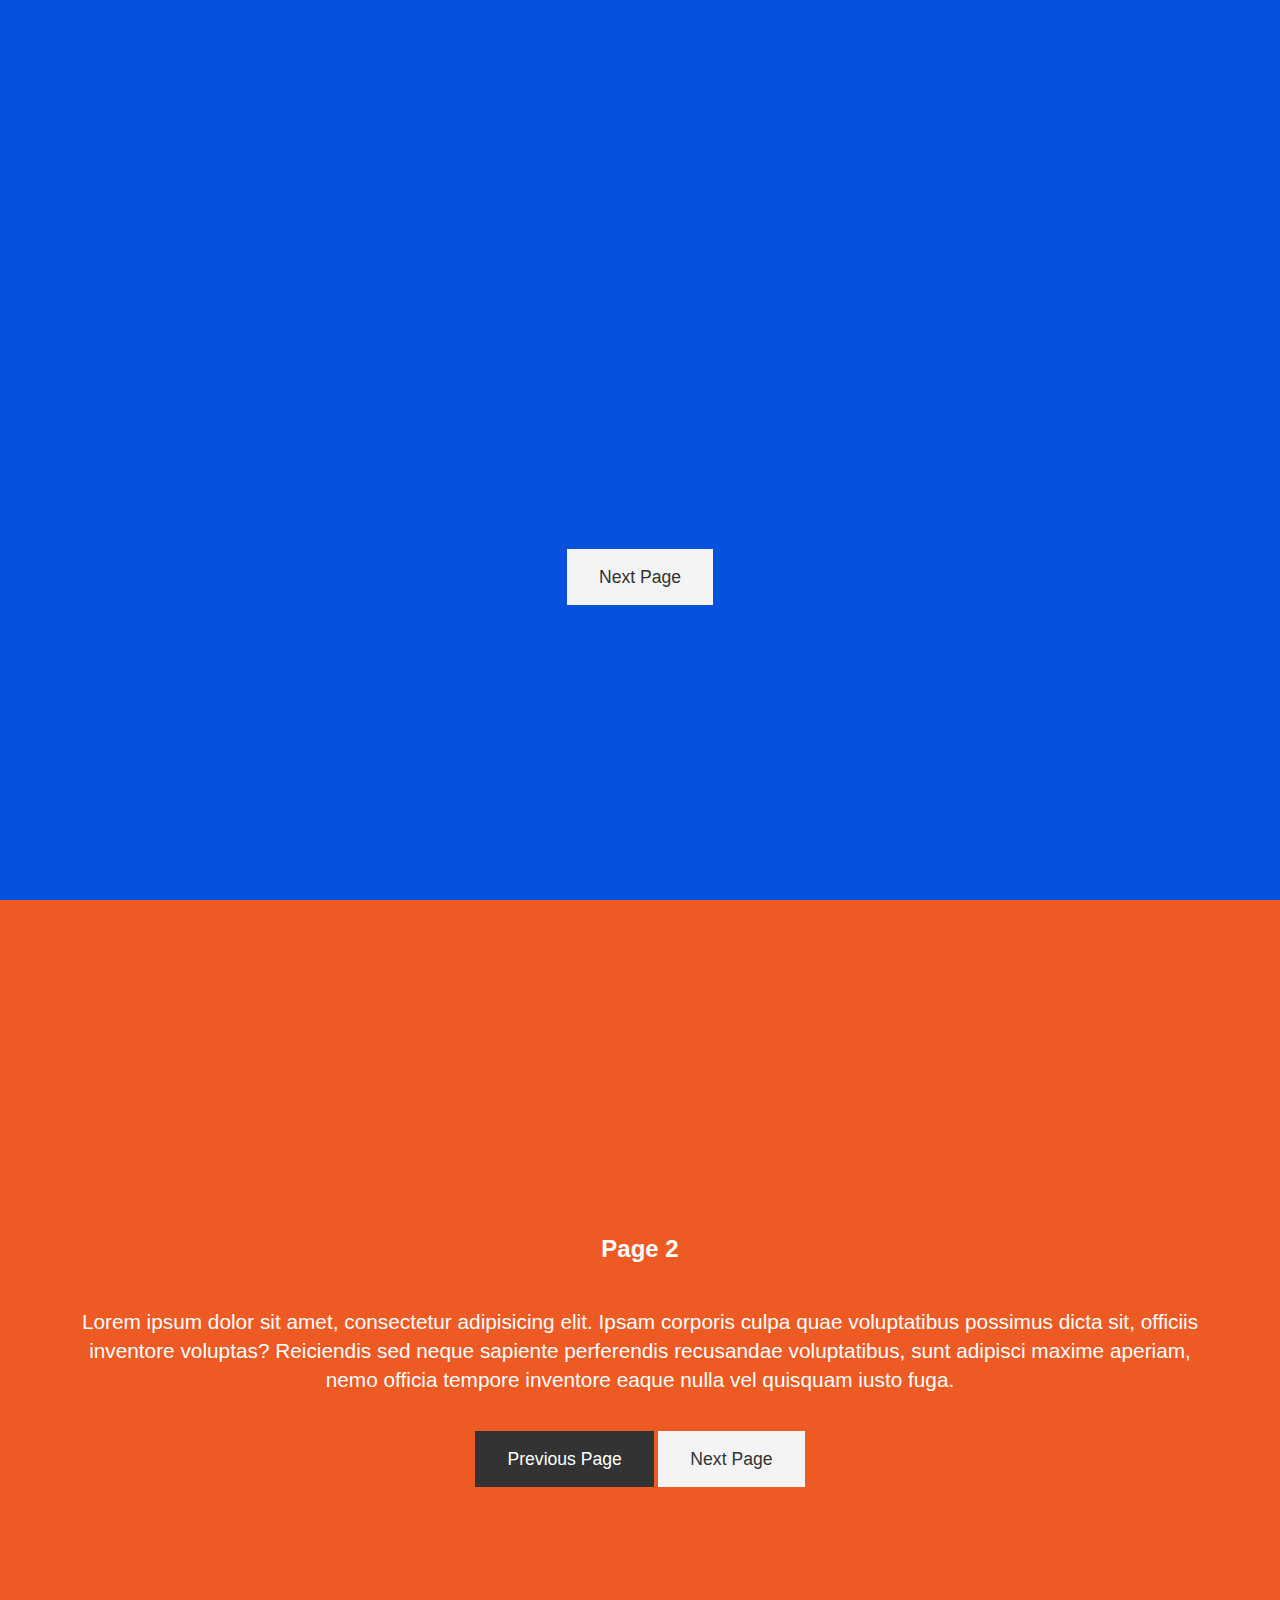
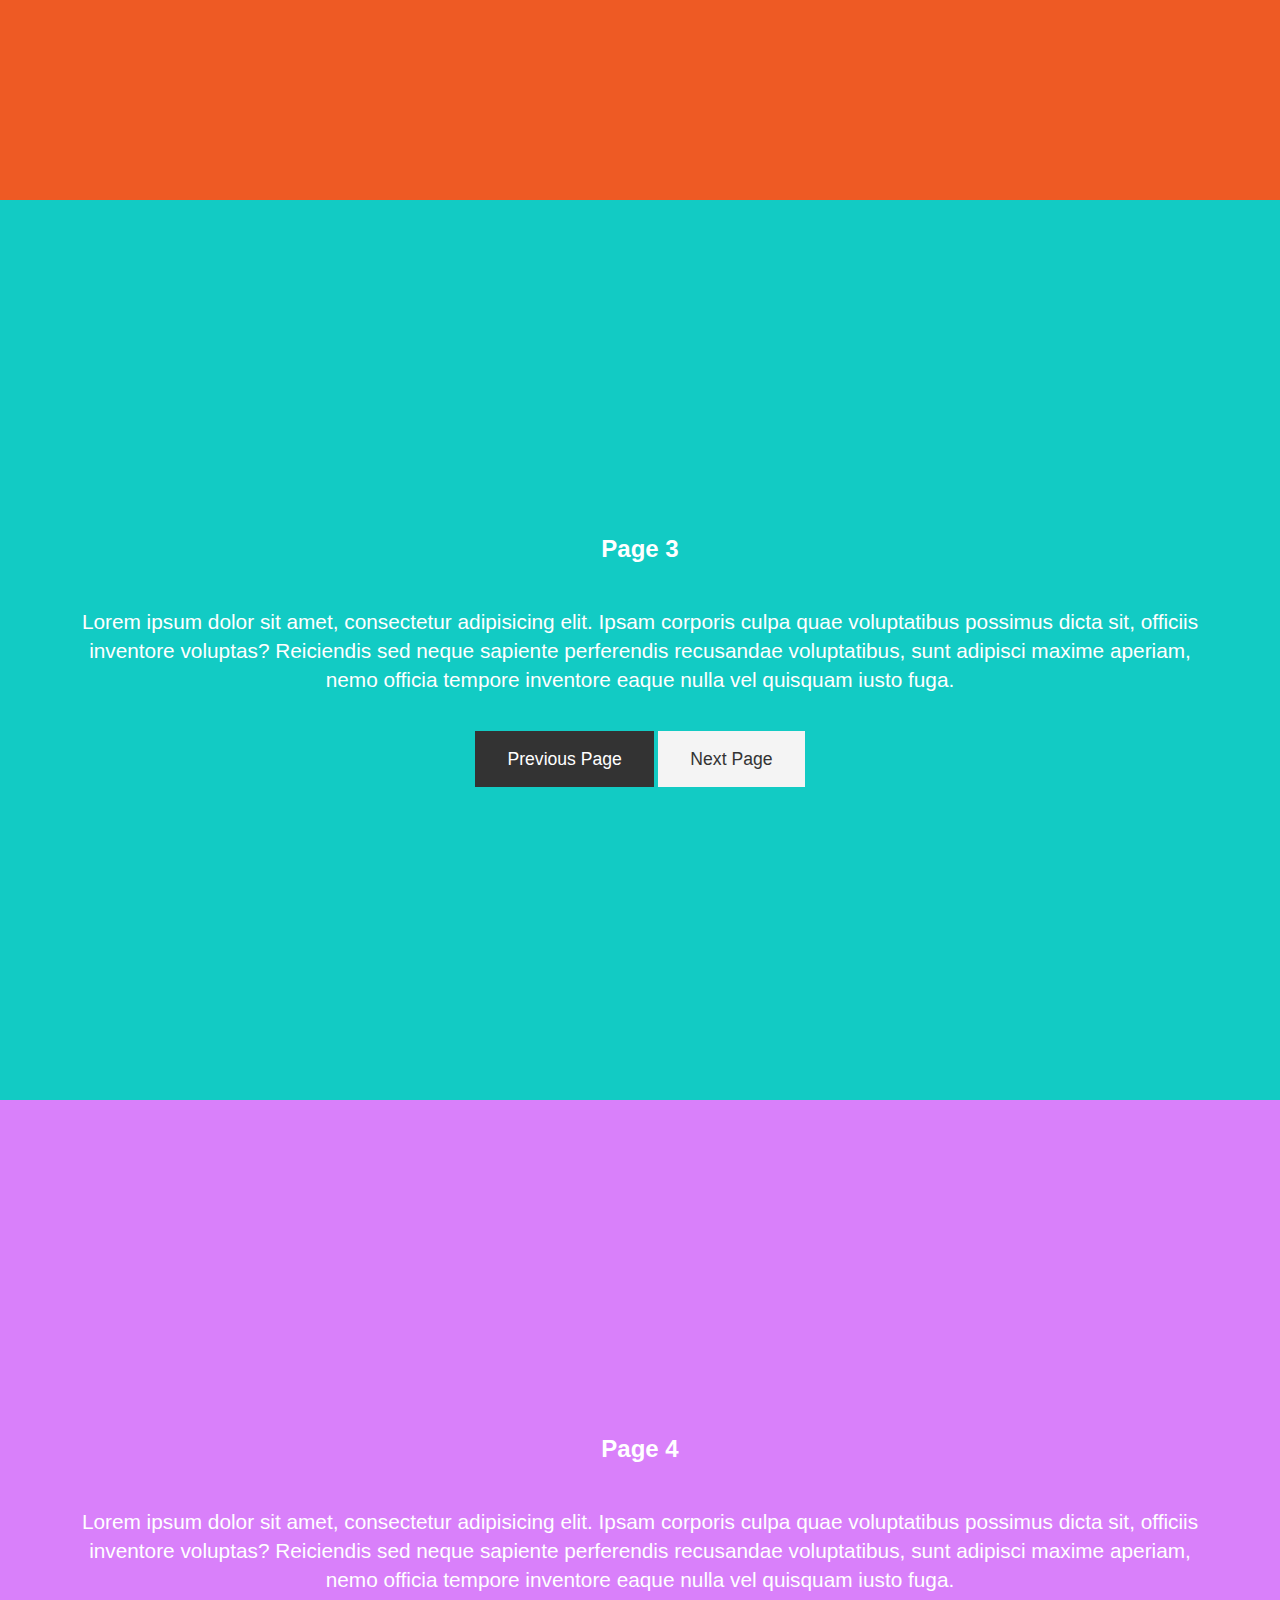
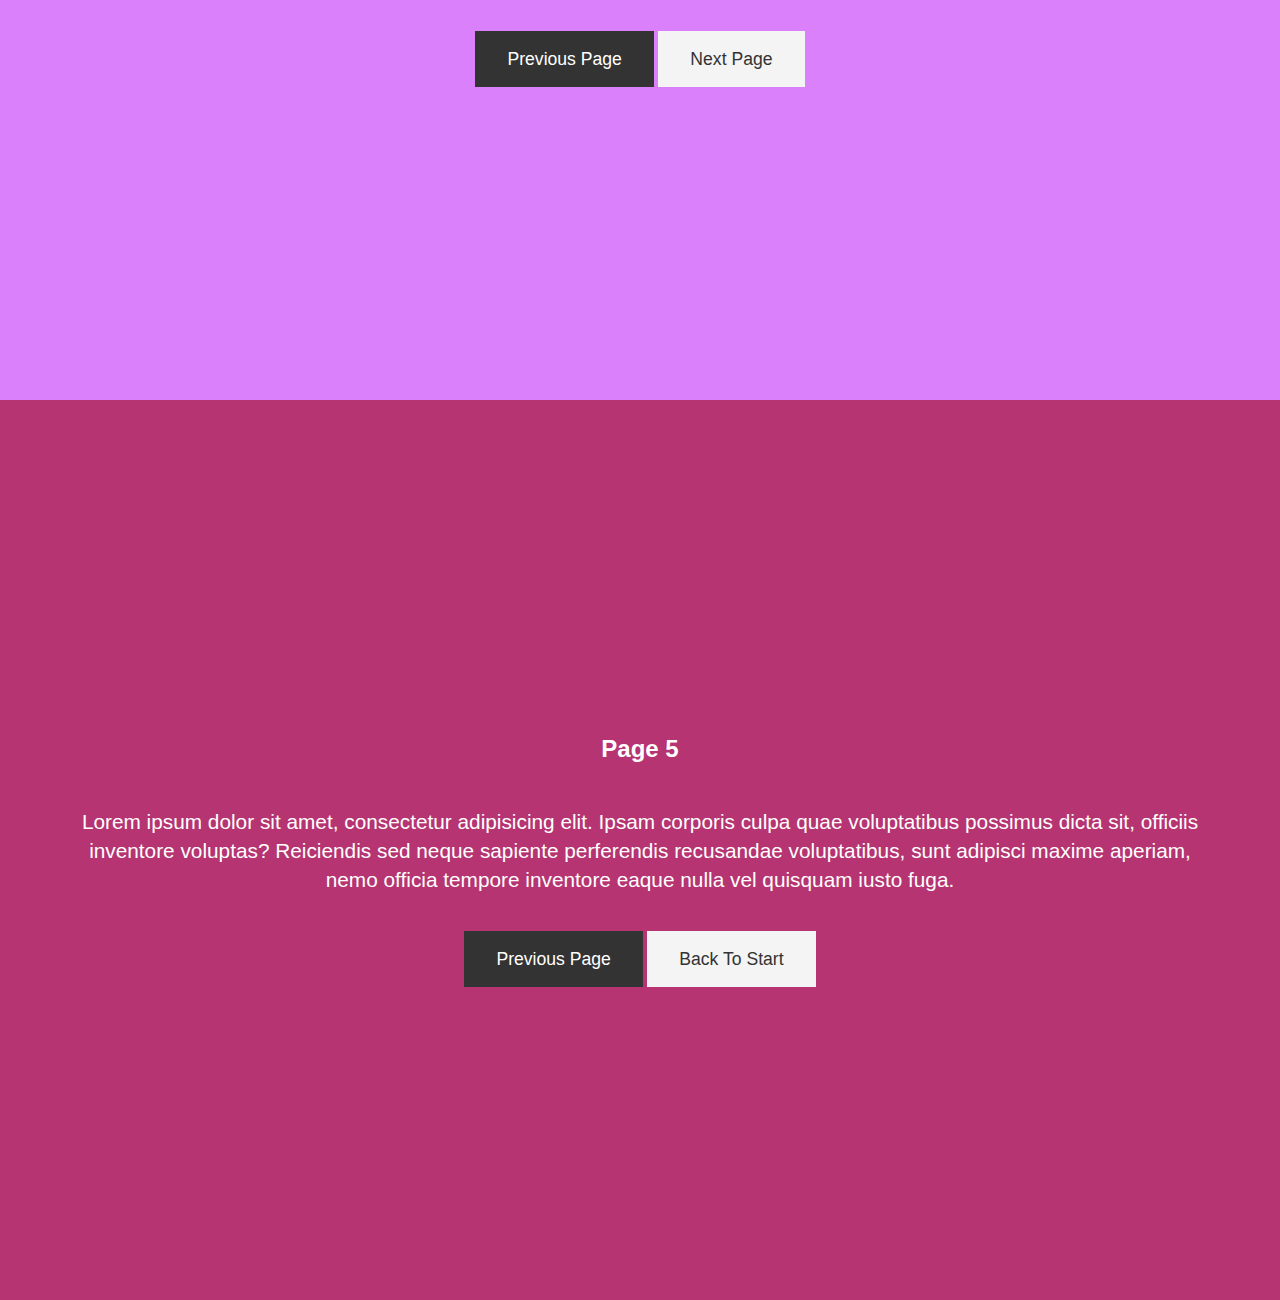
<file: My Presentation Website/index.html>
<!DOCTYPE html>
<html lang="en">
<head>
    <meta charset="UTF-8">
    <meta http-equiv="X-UA-Compatible" content="IE=edge">
    <meta name="viewport" content="width=device-width, initial-scale=1.0">
    <link rel="stylesheet" href="style.css">
    <link rel="stylesheet" href="https://use.fontawesome.com/releases/v5.15.3/css/all.css" integrity="sha384-SZXxX4whJ79/gErwcOYf+zWLeJdY/qpuqC4cAa9rOGUstPomtqpuNWT9wdPEn2fk" crossorigin="anonymous">
    <title>My Presentation Website</title>
</head>
<body>
    <!-- Page 1 - Intro -->
    <section id="page-1" class="page">
        <h1>Welcome To My Presentation</h1>
        <p>Lorem ipsum dolor sit amet, consectetur adipisicing elit. Ipsam corporis culpa quae voluptatibus possimus dicta sit, officiis inventore voluptas? Reiciendis sed neque sapiente perferendis recusandae voluptatibus, sunt adipisci maxime aperiam, nemo officia tempore inventore eaque nulla vel quisquam iusto fuga.</p>
        <div>
            <a href="#page-2" class="btn">
                Next Page <i class="fas fa-arrow-circle-down"></i>
            </a>
        </div>
    </section>

    <!-- Page 2 -->
    <section id="page-2" class="page">
        <h2>Page 2</h2>
        <p>Lorem ipsum dolor sit amet, consectetur adipisicing elit. Ipsam corporis culpa quae voluptatibus possimus dicta sit, officiis inventore voluptas? Reiciendis sed neque sapiente perferendis recusandae voluptatibus, sunt adipisci maxime aperiam, nemo officia tempore inventore eaque nulla vel quisquam iusto fuga.</p>
        <div>
            <a href="#page-1" class="btn btn-dark">
                Previous Page <i class="fas fa-arrow-circle-up"></i>
            </a>
            <a href="#page-3" class="btn">
                Next Page <i class="fas fa-arrow-circle-down"></i>
            </a>
        </div>
    </section>

    <!-- Page 3 -->
    <section id="page-3" class="page">
        <h2>Page 3</h2>
        <p>Lorem ipsum dolor sit amet, consectetur adipisicing elit. Ipsam corporis culpa quae voluptatibus possimus dicta sit, officiis inventore voluptas? Reiciendis sed neque sapiente perferendis recusandae voluptatibus, sunt adipisci maxime aperiam, nemo officia tempore inventore eaque nulla vel quisquam iusto fuga.</p>
        <div>
            <a href="#page-2" class="btn btn-dark">
                Previous Page <i class="fas fa-arrow-circle-up"></i>
            </a>
            <a href="#page-4" class="btn">
                Next Page <i class="fas fa-arrow-circle-down"></i>
            </a>
        </div>
    </section>

    <!-- Page 4 -->
    <section id="page-4" class="page">
        <h2>Page 4</h2>
        <p>Lorem ipsum dolor sit amet, consectetur adipisicing elit. Ipsam corporis culpa quae voluptatibus possimus dicta sit, officiis inventore voluptas? Reiciendis sed neque sapiente perferendis recusandae voluptatibus, sunt adipisci maxime aperiam, nemo officia tempore inventore eaque nulla vel quisquam iusto fuga.</p>
        <div>
            <a href="#page-3" class="btn btn-dark">
                Previous Page <i class="fas fa-arrow-circle-up"></i>
            </a>
            <a href="#page-5" class="btn">
                Next Page <i class="fas fa-arrow-circle-down"></i>
            </a>
        </div>
    </section>

    <!-- Page 5 -->
    <section id="page-5" class="page">
        <h2>Page 5</h2>
        <p>Lorem ipsum dolor sit amet, consectetur adipisicing elit. Ipsam corporis culpa quae voluptatibus possimus dicta sit, officiis inventore voluptas? Reiciendis sed neque sapiente perferendis recusandae voluptatibus, sunt adipisci maxime aperiam, nemo officia tempore inventore eaque nulla vel quisquam iusto fuga.</p>
        <div>
            <a href="#page-4" class="btn btn-dark">
                Previous Page <i class="fas fa-arrow-circle-up"></i>
            </a>
            <a href="#page-1" class="btn">
                Back To Start <i class="fas fa-arrow-circle-up"></i>
            </a>
        </div>
    </section>

<!-- Smooth Scrolling @BT -->

    <!-- <script
  src="https://code.jquery.com/jquery-3.3.1.min.js"
  integrity="sha256-FgpCb/KJQlLNfOu91ta32o/NMZxltwRo8QtmkMRdAu8="
  crossorigin="anonymous"></script> -->

  <!-- <script>
    // Smooth Scrolling
    $('.btn').on('click', function(event) {
        if (this.hash !== '') {
          event.preventDefault();
          const hash = this.hash;
          $('html, body').animate(
            {
              scrollTop: $(hash).offset().top
            },
            800
          );
        }
      });
  </script> -->
</body>
</html>
</file>
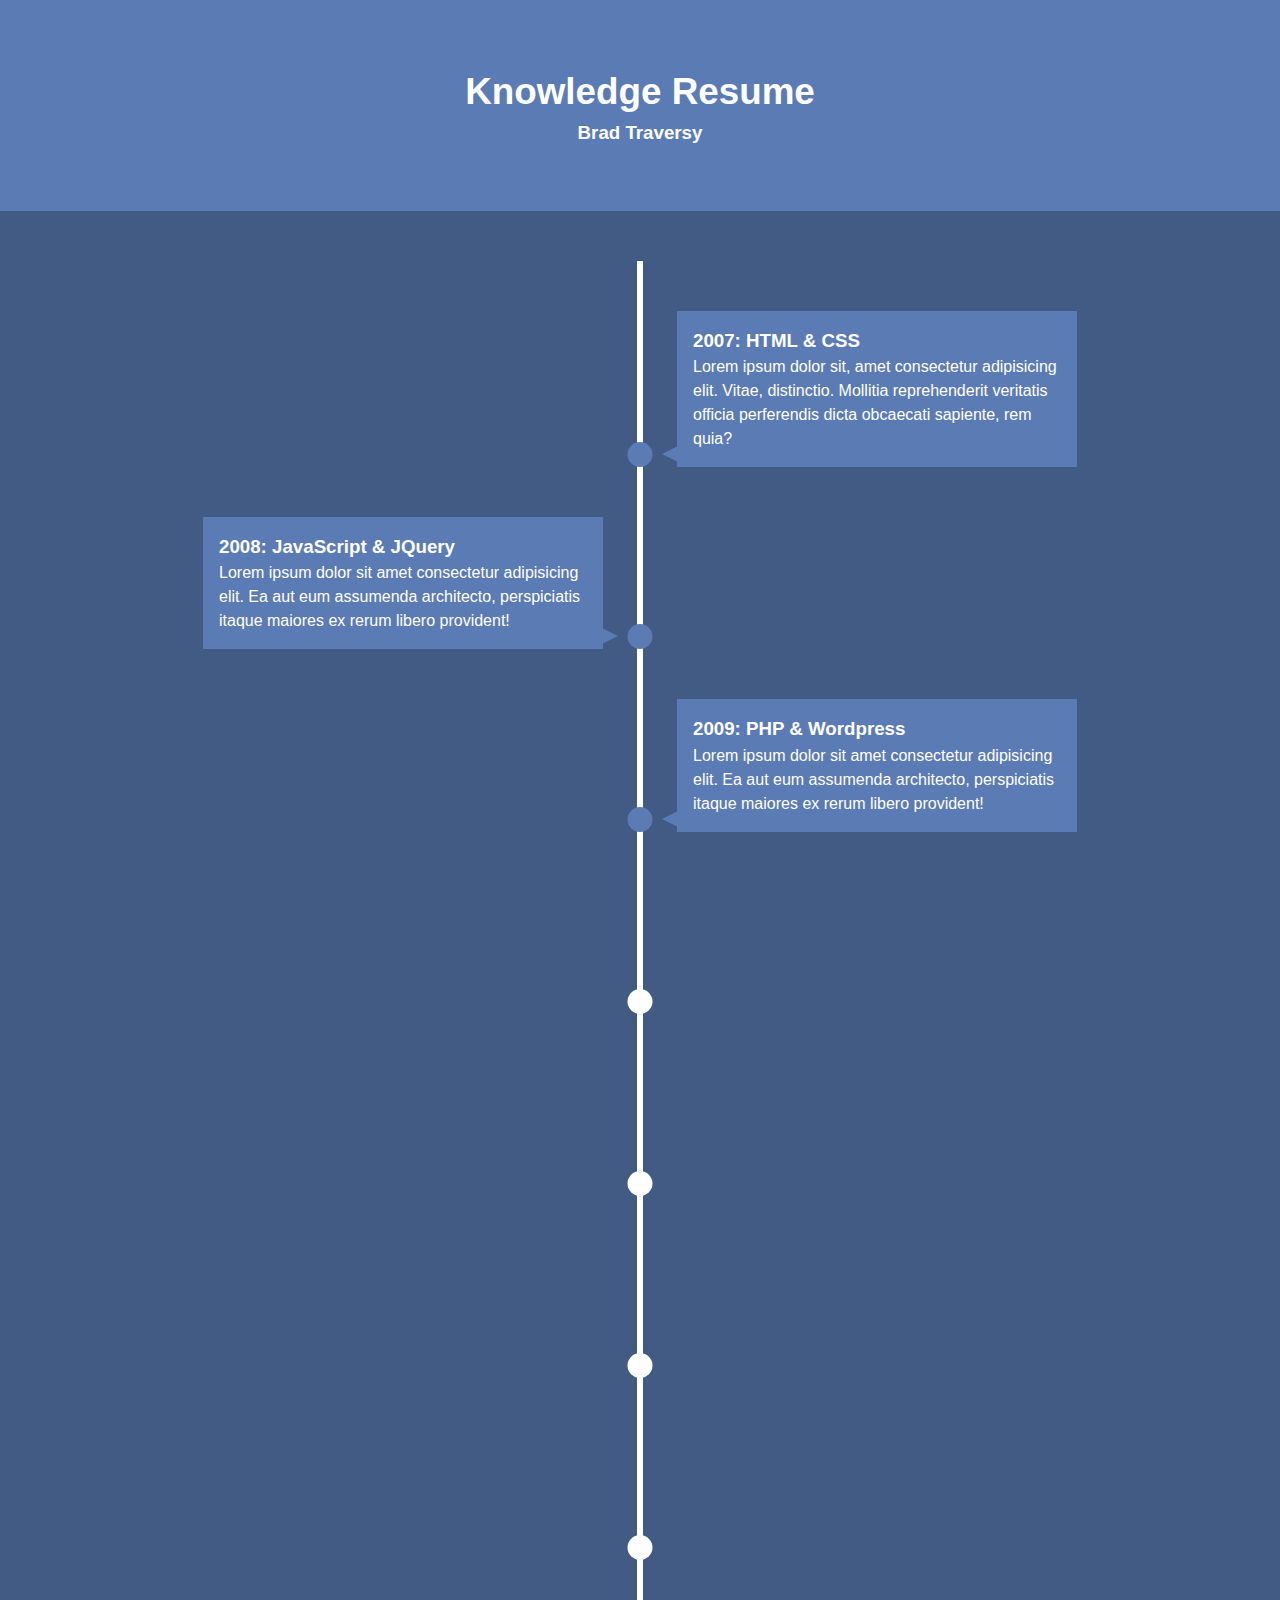
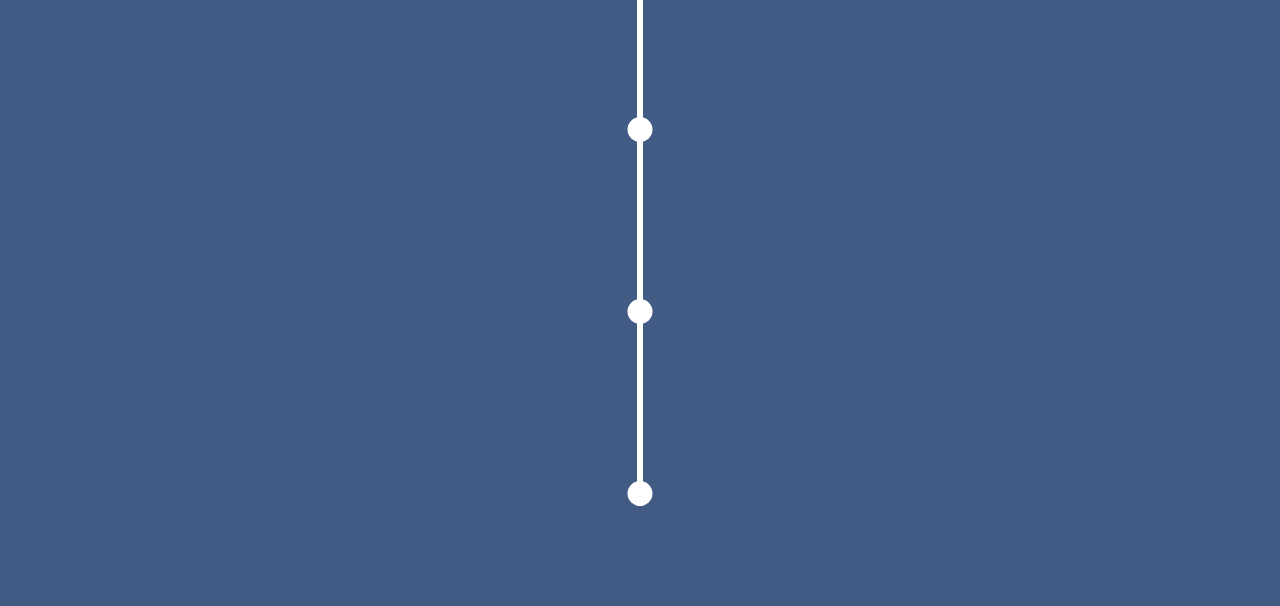
<file: Knowledge Resume - HTML, CSS, JS/knowledge_resume/knowledge_resume/index.html>
<!DOCTYPE html>
<html lang="en">
<head>
  <meta charset="UTF-8">
  <meta name="viewport" content="width=device-width, initial-scale=1.0">
  <meta http-equiv="X-UA-Compatible" content="ie=edge">
  <link rel="stylesheet" href="https://use.fontawesome.com/releases/v5.6.3/css/all.css" integrity="sha384-UHRtZLI+pbxtHCWp1t77Bi1L4ZtiqrqD80Kn4Z8NTSRyMA2Fd33n5dQ8lWUE00s/" crossorigin="anonymous">


  <link rel="stylesheet" href="style.css">
  <title>Knowledge Timeline</title>
</head>
<body>
  <header id="main-header">
    <div class="container">
      <h1><i class="fas fa-brain"></i> Knowledge Resume</h1>
      <h3><i class="fas fa-user"></i> Brad Traversy</h3>
    </div>
  </header>

  <section id="timeline">
    <ul>
      <li>
        <div>
          <h3><i class="fas fa-chevron-right"></i> 2007: HTML & CSS</h3>
          <p>Lorem ipsum dolor sit, amet consectetur adipisicing elit. Vitae, distinctio. Mollitia reprehenderit veritatis officia perferendis dicta obcaecati sapiente, rem quia?</p>
        </div>
      </li>
      <li>
        <div>
          <h3>
            <i class="fas fa-chevron-right"></i> 2008: JavaScript & JQuery
          </h3>
          <p>
            Lorem ipsum dolor sit amet consectetur adipisicing elit. Ea aut
            eum assumenda architecto, perspiciatis itaque maiores ex rerum
            libero provident!
          </p>
        </div>
      </li>
      <li>
        <div>
          <h3><i class="fas fa-chevron-right"></i> 2009: PHP & Wordpress</h3>
          <p>
            Lorem ipsum dolor sit amet consectetur adipisicing elit. Ea aut
            eum assumenda architecto, perspiciatis itaque maiores ex rerum
            libero provident!
          </p>
        </div>
      </li>
      <li>
        <div>
          <h3><i class="fas fa-chevron-right"></i> 2011: Ruby on Rails</h3>
          <p>
            Lorem ipsum dolor sit amet consectetur adipisicing elit. Ea aut
            eum assumenda architecto, perspiciatis itaque maiores ex rerum
            libero provident!
          </p>
        </div>
      </li>
      <li>
        <div>
          <h3><i class="fas fa-chevron-right"></i> 2012: Python</h3>
          <p>
            Lorem ipsum dolor sit amet consectetur adipisicing elit. Ea aut
            eum assumenda architecto, perspiciatis itaque maiores ex rerum
            libero provident!
          </p>
        </div>
      </li>
      <li>
        <div>
          <h3><i class="fas fa-chevron-right"></i> 2013: Node.js & React</h3>
          <p>
            Lorem ipsum dolor sit amet consectetur adipisicing elit. Ea aut
            eum assumenda architecto, perspiciatis itaque maiores ex rerum
            libero provident!
          </p>
        </div>
      </li>
      <li>
        <div>
          <h3>
            <i class="fas fa-chevron-right"></i> 2015: Angular & React Native
          </h3>
          <p>
            Lorem ipsum dolor sit amet consectetur adipisicing elit. Ea aut
            eum assumenda architecto, perspiciatis itaque maiores ex rerum
            libero provident!
          </p>
        </div>
      </li>
      <li>
        <div>
          <h3><i class="fas fa-chevron-right"></i> 2016: Vue.js</h3>
          <p>
            Lorem ipsum dolor sit amet consectetur adipisicing elit. Ea aut
            eum assumenda architecto, perspiciatis itaque maiores ex rerum
            libero provident!
          </p>
        </div>
      </li>
      <li>
        <div>
          <h3><i class="fas fa-chevron-right"></i> 2017: GraphQl & Apollo</h3>
          <p>
            Lorem ipsum dolor sit amet consectetur adipisicing elit. Ea aut
            eum assumenda architecto, perspiciatis itaque maiores ex rerum
            libero provident!
          </p>
        </div>
      </li>
      <li>
        <div>
          <h3><i class="fas fa-chevron-right"></i> 2018: Machine Learning</h3>
          <p>
            Lorem ipsum dolor sit amet consectetur adipisicing elit. Ea aut
            eum assumenda architecto, perspiciatis itaque maiores ex rerum
            libero provident!
          </p>
        </div>
      </li>
    </ul>
  </section>

  <script src="main.js"></script>
</body>
</html>
</file>
<file: Knowledge Resume - HTML, CSS, JS/knowledge_resume/knowledge_resume/style.css>
:root {
  --primary-color: #425b84;
  --secondary-color: #5b7bb4;
  --max-width: 1100px;
}

* {
  margin: 0;
  padding: 0;
  box-sizing: border-box;
}

body {
  font: normal 1rem/1.5 'Arial', sans-serif;
  background: var(--primary-color);
  color: #fff;
  overflow-x: hidden;
  padding-bottom: 50px;
}

#main-header {
  background: var(--secondary-color);
  padding: 4rem 0;
}

.container {
  max-width: var(--max-width);
  margin: 0 auto;
  text-align: center;
}

h1 {
  font-size: 2.3rem;
}

#timeline ul {
  background: var(--primary-color);
  padding: 50px 0;
}

/* Create Line */
#timeline ul li {
  list-style: none;
  position: relative;
  width: 6px;
  margin: 0 auto;
  padding-top: 50px;
  background: #fff;
}

/* Boxes */
#timeline ul li div {
  position: relative;
  bottom: 0;
  width: 400px;
  padding: 1rem;
  background: var(--secondary-color);
  transition: all 0.5s ease-in-out;
  visibility: hidden;
  opacity: 0;
}

/* Right Side */
#timeline ul li:nth-child(odd) div {
  left: 40px;
  transform: translate(200px, 0);
}

/* Left Side */
#timeline ul li:nth-child(even) div {
  left: -434px;
  transform: translate(-200px, 0);
}

/* Dots */
#timeline ul li:after {
  content: '';
  position: absolute;
  left: 50%;
  bottom: 0;
  width: 25px;
  height: 25px;
  background: inherit;
  transform: translateX(-50%);
  border-radius: 50%;
  transition: background 0.5s ease-in-out;
}

/* Arrows Base */
#timeline div:before {
  content: '';
  position: absolute;
  bottom: 5px;
  width: 0;
  height: 0;
  border-style: solid;
}

/* Right Side Arrows */
#timeline ul li:nth-child(odd) div:before {
  left: -15px;
  border-width: 8px 16px 8px 0;
  border-color: transparent var(--secondary-color) transparent transparent;
}

/* Left Side Arrows */
#timeline ul li:nth-child(even) div:before {
  right: -15px;
  border-width: 8px 0 8px 16px;
  border-color: transparent transparent transparent var(--secondary-color);
}

/* Show Boxes */
#timeline ul li.show div {
  transform: none;
  visibility: visible;
  opacity: 1;
}

#timeline ul li.show:after {
  background: var(--secondary-color);
}


@media(max-width: 900px) {
  #timeline ul li div {
    width: 250px;
  }

  #timeline ul li:nth-child(even) div {
    left: -284px;
  }
}

@media(max-width: 600px) {
  #timeline ul li {
    margin-left: 20px;
  }

  #timeline ul li div {
    width: calc(100vw - 90px);
  }

  #timeline ul li:nth-child(even) div {
    left: 40px;
  }

  #timeline ul li:nth-child(even) div:before {
    left: -15px;
    border-width: 8px 16px 8px 0;
    border-color: transparent var(--secondary-color) transparent transparent;
  }
}
</file>
<file: My Presentation Website/style.css>
:root {
    --page-1-color: #0652DD;
    --page-2-color: #EE5A24;
    --page-3-color: #12CBC4;
    --page-4-color: #D980FA;
    --page-5-color: #B53471;
    --animate-speed: 2s;
}

html {
    /* one_line_smooth_scrolling @Pratham*/
    scroll-behavior: smooth;
}

body {
    font-family: Verdana, Geneva, sans-serif;
    line-height: 1.4;
    color: #fff;
    margin: 0;
    padding: 0;
    /* No Scrool Bar */
    overflow: hidden;
}

/* Page Colors */
#page-1 {
    background: var(--page-1-color);
}

#page-2 {
    background: var(--page-2-color);
}

#page-3 {
    background: var(--page-3-color);
}

#page-4 {
    background: var(--page-4-color);
}

#page-5 {
    background: var(--page-5-color);
}

.page {
    display: flex;
    flex-direction: column;
    height: 100vh;
    align-items: center;
    justify-content: center;
    text-align: center;
    padding: 0 4rem;
}

.page h1 {
    font-size: 4rem;
    line-height: 1.2;
    margin: 1rem;
}

.page p {
    font-size: 1.3rem;
}

.btn {
    display: inline-block;
    padding: 1rem 2rem;
    background: #f4f4f4;
    color: #333;
    text-decoration: none;
    border: none;
    margin-top: 1rem;
    font-size: 1.1rem;
    transition: all 0.3s ease-in;
}

.btn:hover,
.btn-dark:hover {
    background: #95a5a6;
    color: #333;
}


.btn-dark {
    background: #333;
    color: #fff;
}

#page-1 h1 {
    transform: translateY(-1200px);
    animation: heading var(--animate-speed) forwards ease-in;
}

#page-1 p {
    transform: translateX(-1800px);
    animation: paragraph var(--animate-speed) forwards ease-in 1.5s;
}

/* Keyframes */
@keyframes heading {
    to {
        transform: translateY(0);
    }
}

@keyframes paragraph {
    to {
        transform: translateX(0);
    }
}
</file>
